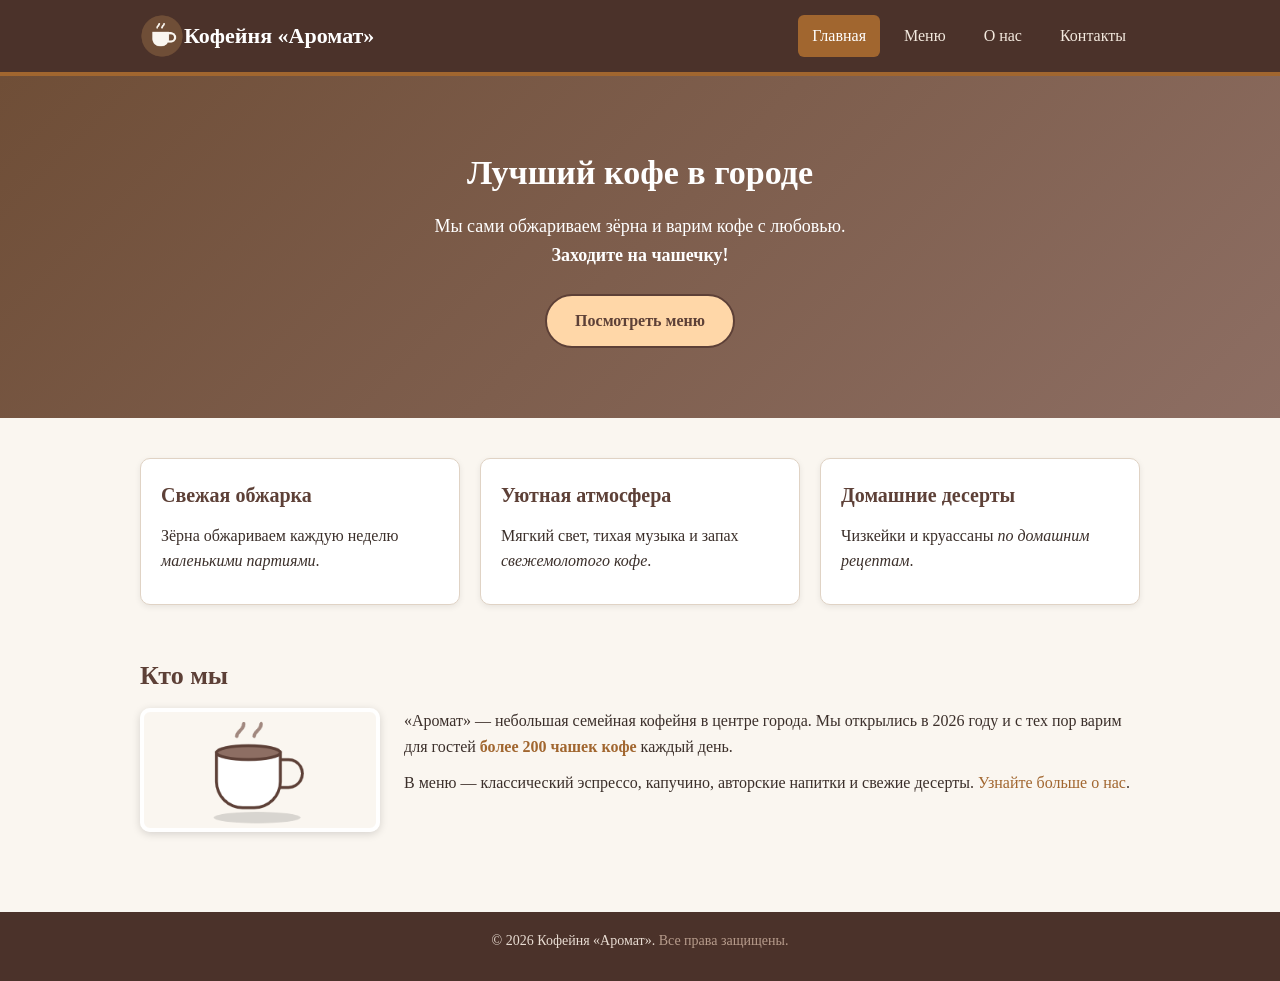
<file: lab2/index.html>
<!DOCTYPE html>
<html lang="ru">
<head>
    <meta charset="UTF-8">
    <meta name="viewport" content="width=device-width, initial-scale=1.0">
    <title>Кофейня «Аромат» — главная</title>
    <link rel="stylesheet" href="css/style.css">
</head>
<body>

    <header id="main-header">
        <div class="container header-inner">
            <a href="index.html" class="logo-link">
                <img src="images/logo.png" alt="Логотип кофейни «Аромат»" class="logo-img">
                <span class="logo-text">Кофейня «Аромат»</span>
            </a>
            <nav class="main-nav">
                <a href="index.html" class="nav-link active">Главная</a>
                <a href="menu.html" class="nav-link">Меню</a>
                <a href="about.html" class="nav-link">О нас</a>
                <a href="contacts.html" class="nav-link">Контакты</a>
            </nav>
        </div>
    </header>

    <main>
        <section id="hero">
            <div class="container">
                <h1>Лучший кофе в городе</h1>
                <p class="hero-text">Мы сами обжариваем зёрна и варим кофе с любовью.<br>
                   <strong>Заходите на чашечку!</strong></p>
                <a href="menu.html" class="btn">Посмотреть меню</a>
            </div>
        </section>

        <section class="features">
            <div class="container features-row">
                <div class="card">
                    <h3>Свежая обжарка</h3>
                    <p>Зёрна обжариваем каждую неделю <em>маленькими партиями</em>.</p>
                </div>
                <div class="card">
                    <h3>Уютная атмосфера</h3>
                    <p>Мягкий свет, тихая музыка и запах <em>свежемолотого кофе</em>.</p>
                </div>
                <div class="card">
                    <h3>Домашние десерты</h3>
                    <p>Чизкейки и круассаны <em>по домашним рецептам</em>.</p>
                </div>
            </div>
        </section>

        <section class="container intro">
            <h2>Кто мы</h2>
            <div class="about-row">
                <img src="images/cup.png" alt="Чашка кофе" class="about-img">
                <div>
                    <p>«Аромат» — небольшая семейная кофейня в центре города. Мы открылись
                       в 2026 году и с тех пор варим для гостей
                       <span class="accent">более 200 чашек кофе</span> каждый день.</p>
                    <p>В меню — классический эспрессо, капучино, авторские напитки и свежие
                       десерты. <a href="about.html">Узнайте больше о нас</a>.</p>
                </div>
            </div>
        </section>
    </main>

    <footer id="footer">
        <div class="container">
            <p>© 2026 Кофейня «Аромат». <span class="muted">Все права защищены.</span></p>
        </div>
    </footer>

</body>
</html>
</file>
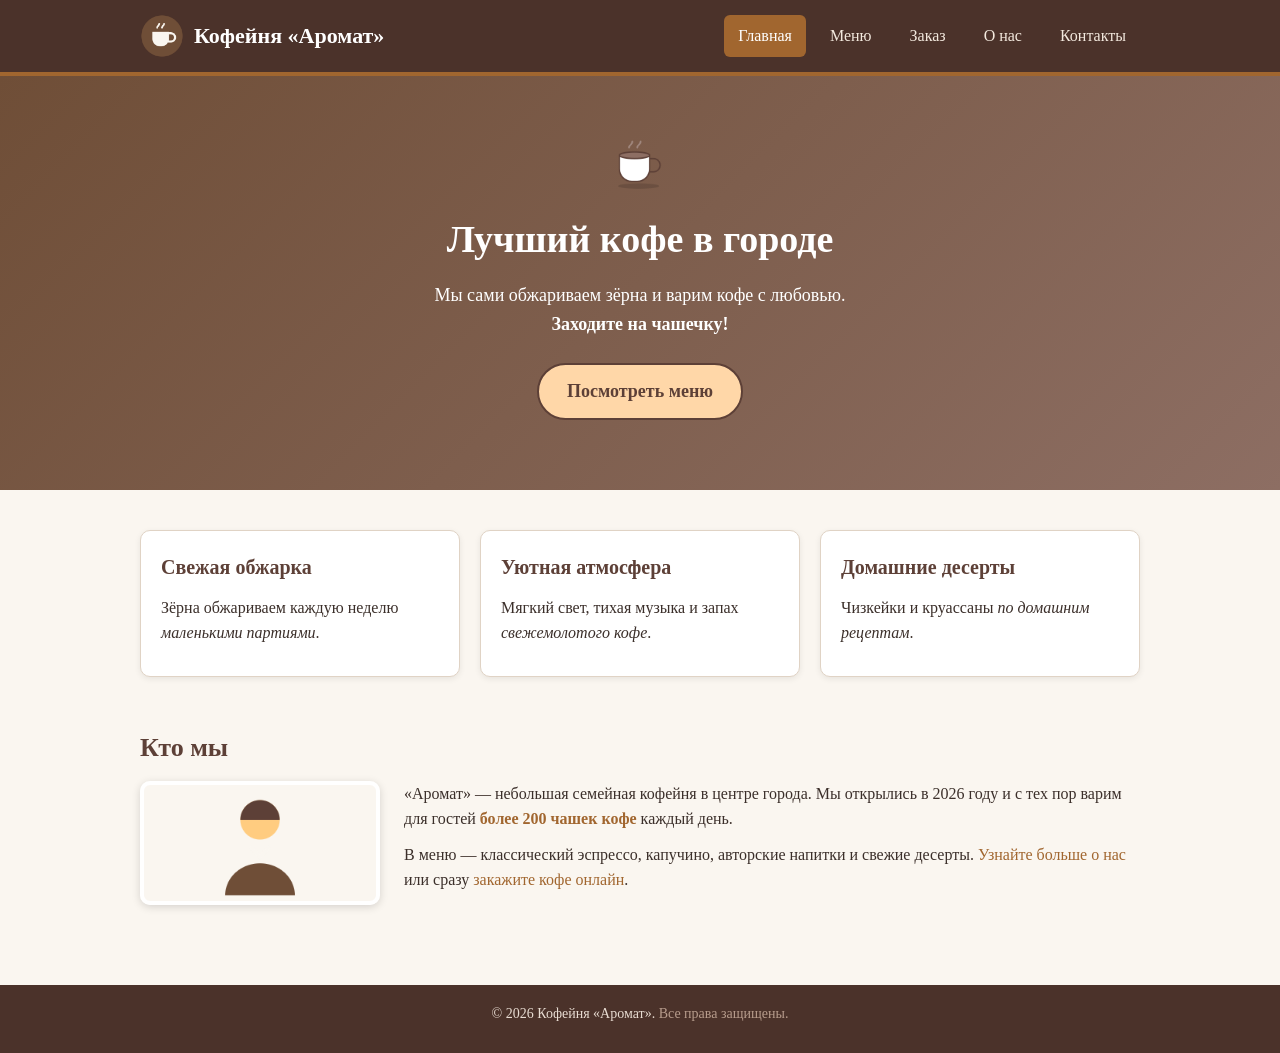
<file: lab4/index.html>
<!DOCTYPE html>
<html lang="ru">
<head>
    <meta charset="UTF-8">
    <meta name="viewport" content="width=device-width, initial-scale=1.0">
    <title>Кофейня «Аромат» — главная</title>
    <link rel="stylesheet" href="css/style.css">
</head>
<body>

    <header class="header">
        <div class="container header__inner">
            <a href="index.html" class="logo">
                <img src="images/logo.png" alt="Логотип кофейни «Аромат»" class="logo__img">
                <span class="logo__text">Кофейня «Аромат»</span>
            </a>
            <nav class="nav">
                <a href="index.html" class="nav__link nav__link--active">Главная</a>
                <a href="menu.html" class="nav__link">Меню</a>
                <a href="order.html" class="nav__link">Заказ</a>
                <a href="about.html" class="nav__link">О нас</a>
                <a href="contacts.html" class="nav__link">Контакты</a>
            </nav>
        </div>
    </header>

    <main>
        <!-- ГЛАВНЫЙ БАННЕР: градиент + анимация пара над чашкой -->
        <section class="hero">
            <div class="container hero__content">
                <div class="hero__cup">
                    <img src="images/cup.png" alt="Чашка кофе" class="hero__cup-img">
                    <!-- Пар рисуется тремя <span> и анимируется CSS-ключевыми кадрами @keyframes steam-rise -->
                    <div class="steam" aria-hidden="true">
                        <span class="steam__puff steam__puff--1"></span>
                        <span class="steam__puff steam__puff--2"></span>
                        <span class="steam__puff steam__puff--3"></span>
                    </div>
                </div>
                <h1 class="hero__title">Лучший кофе в городе</h1>
                <p class="hero__text">Мы сами обжариваем зёрна и варим кофе с любовью.<br>
                   <strong>Заходите на чашечку!</strong></p>
                <a href="menu.html" class="button button--hero">Посмотреть меню</a>
            </div>
        </section>

        <!-- ТРИ КАРТОЧКИ В ОДИН РЯД — это FLEXBOX  -->
        <section class="features">
            <div class="container features__row">
                <div class="card">
                    <h3 class="card__title">Свежая обжарка</h3>
                    <p class="card__text">Зёрна обжариваем каждую неделю <em>маленькими партиями</em>.</p>
                </div>
                <div class="card">
                    <h3 class="card__title">Уютная атмосфера</h3>
                    <p class="card__text">Мягкий свет, тихая музыка и запах <em>свежемолотого кофе</em>.</p>
                </div>
                <div class="card">
                    <h3 class="card__title">Домашние десерты</h3>
                    <p class="card__text">Чизкейки и круассаны <em>по домашним рецептам</em>.</p>
                </div>
            </div>
        </section>

        <section class="intro">
            <div class="container">
                <h2>Кто мы</h2>
                <!-- ФОТО СЛЕВА, ТЕКСТ СПРАВА — тоже FLEXBOX -->
                <div class="about">
                    <img src="images/barista.png" alt="Бариста за работой" class="about__img">
                    <div class="about__body">
                        <p>«Аромат» — небольшая семейная кофейня в центре города. Мы открылись
                           в 2026 году и с тех пор варим для гостей
                           <span class="accent">более 200 чашек кофе</span> каждый день.</p>
                        <p>В меню — классический эспрессо, капучино, авторские напитки и свежие
                           десерты. <a href="about.html">Узнайте больше о нас</a> или сразу
                           <a href="order.html">закажите кофе онлайн</a>.</p>
                    </div>
                </div>
            </div>
        </section>
    </main>

    <footer class="footer">
        <div class="container">
            <p>© 2026 Кофейня «Аромат». <span class="footer__muted">Все права защищены.</span></p>
        </div>
    </footer>

</body>
</html>
</file>
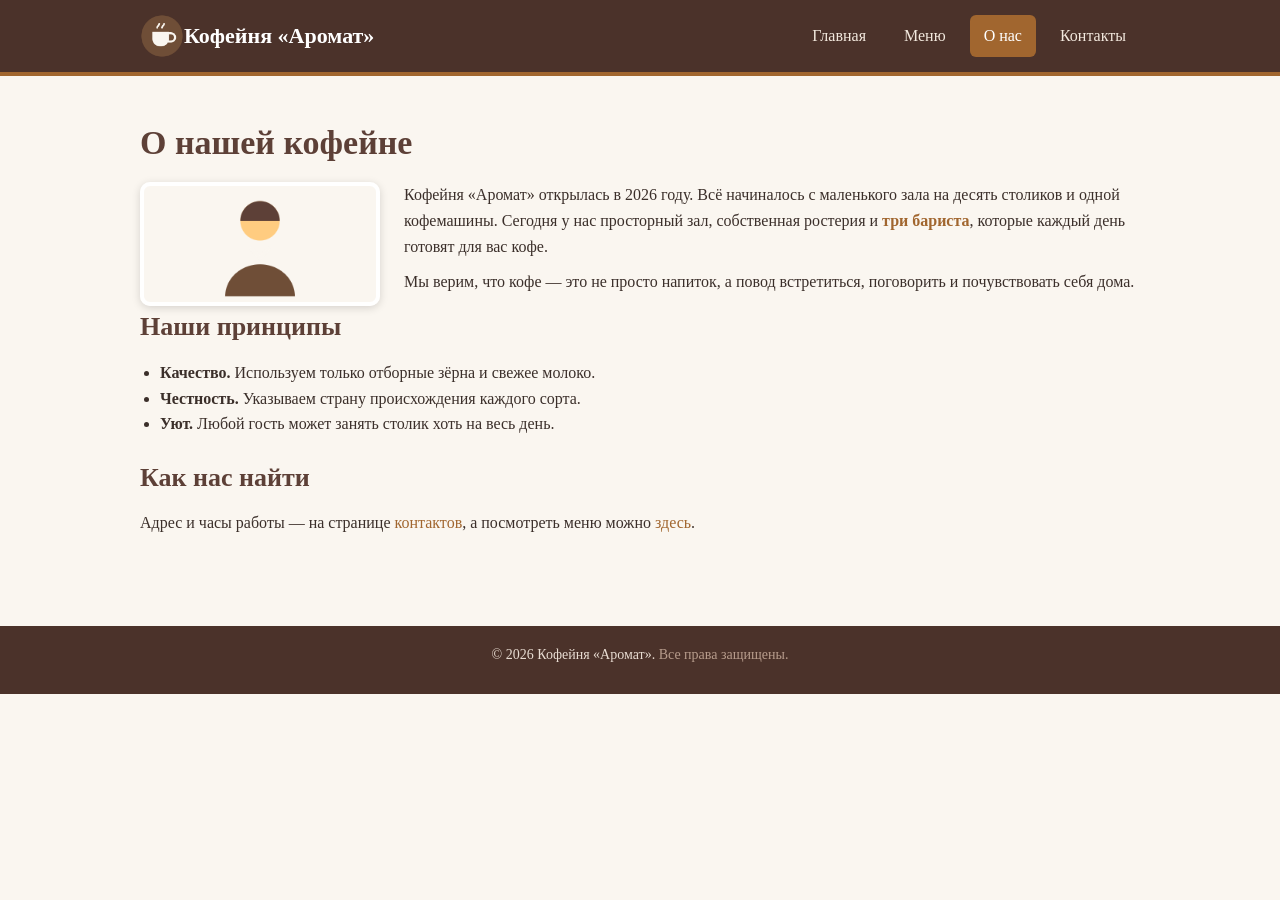
<file: lab2/about.html>
<!DOCTYPE html>
<html lang="ru">
<head>
    <meta charset="UTF-8">
    <meta name="viewport" content="width=device-width, initial-scale=1.0">
    <title>О нас — Кофейня «Аромат»</title>
    <link rel="stylesheet" href="css/style.css">
</head>
<body>

    <header id="main-header">
        <div class="container header-inner">
            <a href="index.html" class="logo-link">
                <img src="images/logo.png" alt="Логотип кофейни «Аромат»" class="logo-img">
                <span class="logo-text">Кофейня «Аромат»</span>
            </a>
            <nav class="main-nav">
                <a href="index.html" class="nav-link">Главная</a>
                <a href="menu.html" class="nav-link">Меню</a>
                <a href="about.html" class="nav-link active">О нас</a>
                <a href="contacts.html" class="nav-link">Контакты</a>
            </nav>
        </div>
    </header>

    <main>
        <section class="container intro">
            <h1>О нашей кофейне</h1>

            <div class="about-row">
                <img src="images/barista.png" alt="Наш бариста за работой" class="about-img">
                <div>
                    <p>Кофейня «Аромат» открылась в 2026 году. Всё начиналось с маленького
                       зала на десять столиков и одной кофемашины. Сегодня у нас просторный
                       зал, собственная ростерия и <span class="accent">три бариста</span>,
                       которые каждый день готовят для вас кофе.</p>
                    <p>Мы верим, что кофе — это не просто напиток, а повод встретиться,
                       поговорить и почувствовать себя дома.</p>
                </div>
            </div>

            <h2>Наши принципы</h2>
            <ul class="values-list">
                <li><strong>Качество.</strong> Используем только отборные зёрна и свежее молоко.</li>
                <li><strong>Честность.</strong> Указываем страну происхождения каждого сорта.</li>
                <li><strong>Уют.</strong> Любой гость может занять столик хоть на весь день.</li>
            </ul>

            <h2>Как нас найти</h2>
            <p>Адрес и часы работы — на странице <a href="contacts.html">контактов</a>,
               а посмотреть меню можно <a href="menu.html">здесь</a>.</p>
        </section>
    </main>

    <footer id="footer">
        <div class="container">
            <p>© 2026 Кофейня «Аромат». <span class="muted">Все права защищены.</span></p>
        </div>
    </footer>

</body>
</html>
</file>
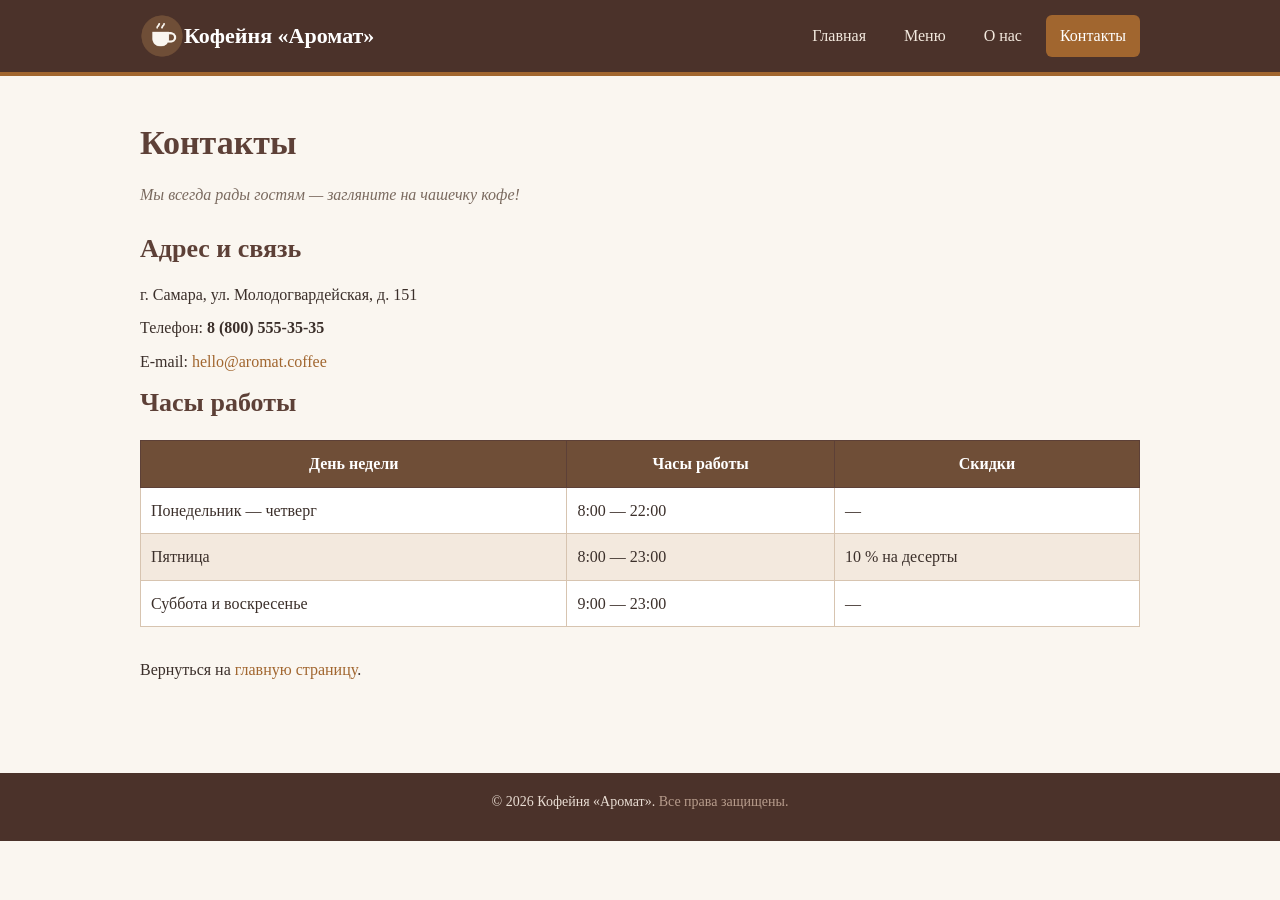
<file: lab2/contacts.html>
<!DOCTYPE html>
<html lang="ru">
<head>
    <meta charset="UTF-8">
    <meta name="viewport" content="width=device-width, initial-scale=1.0">
    <title>Контакты — Кофейня «Аромат»</title>
    <link rel="stylesheet" href="css/style.css">
</head>
<body>

    <header id="main-header">
        <div class="container header-inner">
            <a href="index.html" class="logo-link">
                <img src="images/logo.png" alt="Логотип кофейни «Аромат»" class="logo-img">
                <span class="logo-text">Кофейня «Аромат»</span>
            </a>
            <nav class="main-nav">
                <a href="index.html" class="nav-link">Главная</a>
                <a href="menu.html" class="nav-link">Меню</a>
                <a href="about.html" class="nav-link">О нас</a>
                <a href="contacts.html" class="nav-link active">Контакты</a>
            </nav>
        </div>
    </header>

    <main>
        <section class="container intro">
            <h1>Контакты</h1>
            <p class="page-subtitle">Мы всегда рады гостям — загляните на чашечку кофе!</p>

            <h2>Адрес и связь</h2>
            <p class="contact-item">г. Самара, ул. Молодогвардейская, д. 151</p>
            <p class="contact-item">Телефон: <strong>8 (800) 555-35-35</strong></p>
            <p class="contact-item">E-mail: <a href="mailto:hello@aromat.coffee">hello@aromat.coffee</a></p>

            <h2>Часы работы</h2>
            <table class="hours-table">
                <thead>
                    <tr>
                        <th>День недели</th>
                        <th>Часы работы</th>
                        <th>Скидки</th>
                    </tr>
                </thead>
                <tbody>
                    <tr>
                        <td>Понедельник — четверг</td>
                        <td class="col-center">8:00 — 22:00</td>
                        <td class="col-right">—</td>
                    </tr>
                    <tr>
                        <td>Пятница</td>
                        <td class="col-center">8:00 — 23:00</td>
                        <td class="col-right">10 % на десерты</td>
                    </tr>
                    <tr>
                        <td>Суббота и воскресенье</td>
                        <td class="col-center">9:00 — 23:00</td>
                        <td class="col-right">—</td>
                    </tr>
                </tbody>
            </table>

            <p>Вернуться на <a href="index.html">главную страницу</a>.</p>
        </section>
    </main>

    <footer id="footer">
        <div class="container">
            <p>© 2026 Кофейня «Аромат». <span class="muted">Все права защищены.</span></p>
        </div>
    </footer>

</body>
</html>
</file>
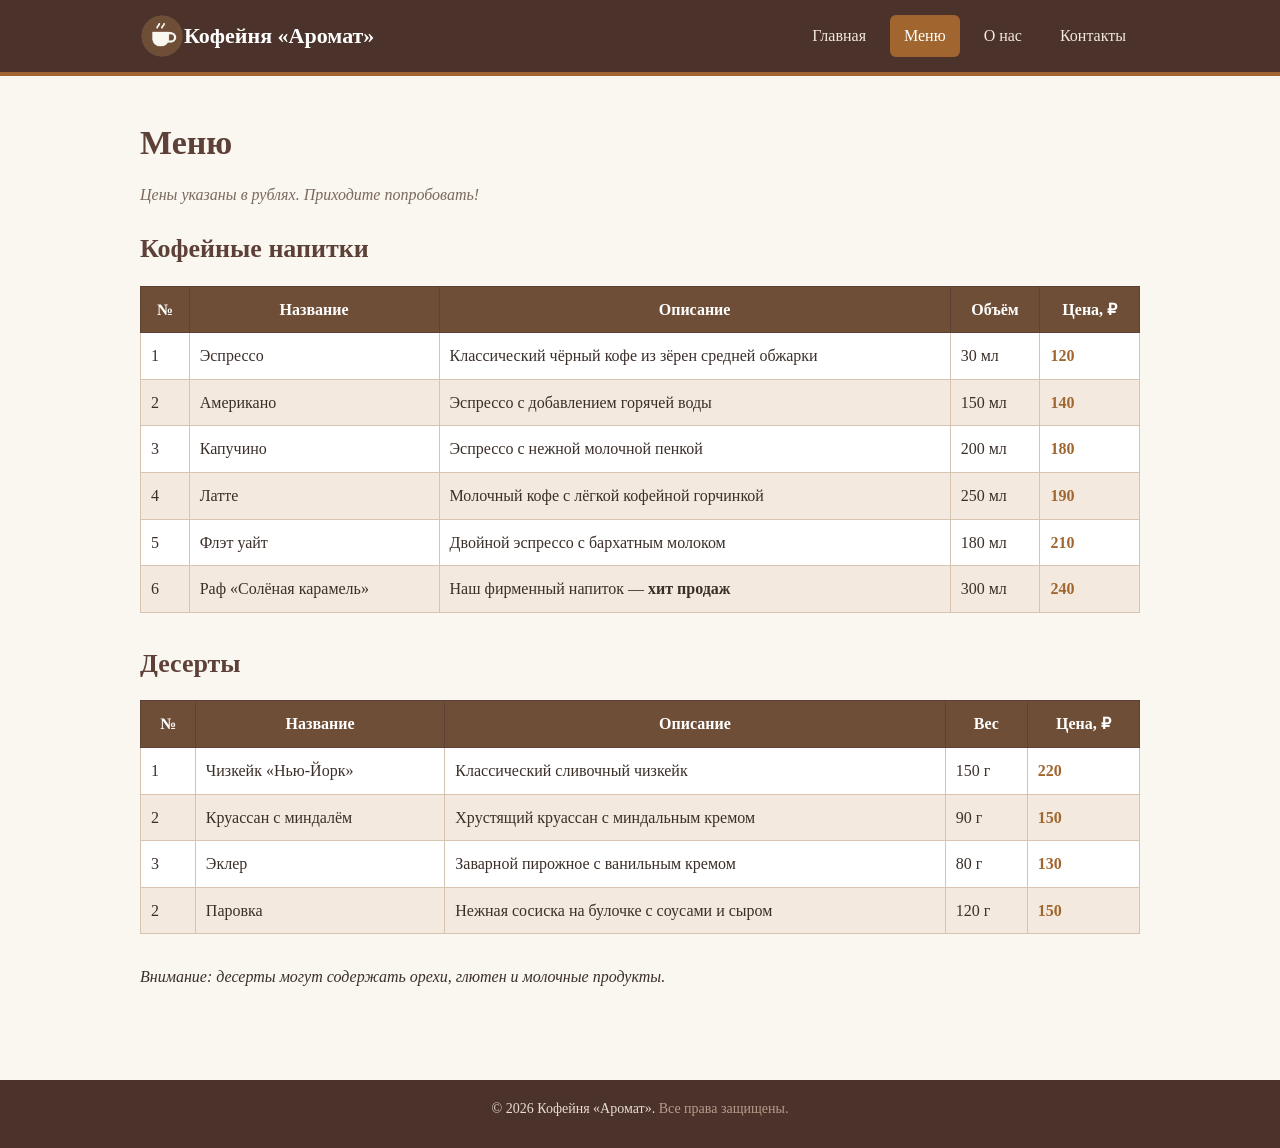
<file: lab2/menu.html>
<!DOCTYPE html>
<html lang="ru">
<head>
    <meta charset="UTF-8">
    <meta name="viewport" content="width=device-width, initial-scale=1.0">
    <title>Меню — Кофейня «Аромат»</title>
    <link rel="stylesheet" href="css/style.css">
</head>
<body>

    <header id="main-header">
        <div class="container header-inner">
            <a href="index.html" class="logo-link">
                <img src="images/logo.png" alt="Логотип кофейни «Аромат»" class="logo-img">
                <span class="logo-text">Кофейня «Аромат»</span>
            </a>
            <nav class="main-nav">
                <a href="index.html" class="nav-link">Главная</a>
                <a href="menu.html" class="nav-link active">Меню</a>
                <a href="about.html" class="nav-link">О нас</a>
                <a href="contacts.html" class="nav-link">Контакты</a>
            </nav>
        </div>
    </header>

    <main>
        <section class="container intro">
            <h1>Меню</h1>
            <p class="page-subtitle">Цены указаны в рублях. Приходите попробовать!</p>

            <h2>Кофейные напитки</h2>
            <table class="menu-table">
                <thead>
                    <tr>
                        <th>№</th>
                        <th>Название</th>
                        <th>Описание</th>
                        <th>Объём</th>
                        <th>Цена, ₽</th>
                    </tr>
                </thead>
                <tbody>
                    <tr>
                        <td class="col-center">1</td>
                        <td>Эспрессо</td>
                        <td>Классический чёрный кофе из зёрен средней обжарки</td>
                        <td class="col-center">30 мл</td>
                        <td class="col-right price">120</td>
                    </tr>
                    <tr>
                        <td class="col-center">2</td>
                        <td>Американо</td>
                        <td>Эспрессо с добавлением горячей воды</td>
                        <td class="col-center">150 мл</td>
                        <td class="col-right price">140</td>
                    </tr>
                    <tr>
                        <td class="col-center">3</td>
                        <td>Капучино</td>
                        <td>Эспрессо с нежной молочной пенкой</td>
                        <td class="col-center">200 мл</td>
                        <td class="col-right price">180</td>
                    </tr>
                    <tr>
                        <td class="col-center">4</td>
                        <td>Латте</td>
                        <td>Молочный кофе с лёгкой кофейной горчинкой</td>
                        <td class="col-center">250 мл</td>
                        <td class="col-right price">190</td>
                    </tr>
                    <tr>
                        <td class="col-center">5</td>
                        <td>Флэт уайт</td>
                        <td>Двойной эспрессо с бархатным молоком</td>
                        <td class="col-center">180 мл</td>
                        <td class="col-right price">210</td>
                    </tr>
                    <tr>
                        <td class="col-center">6</td>
                        <td>Раф «Солёная карамель»</td>
                        <td>Наш фирменный напиток — <strong>хит продаж</strong></td>
                        <td class="col-center">300 мл</td>
                        <td class="col-right price">240</td>
                    </tr>
                </tbody>
            </table>

            <h2>Десерты</h2>
            <table class="menu-table">
                <thead>
                    <tr>
                        <th>№</th>
                        <th>Название</th>
                        <th>Описание</th>
                        <th>Вес</th>
                        <th>Цена, ₽</th>
                    </tr>
                </thead>
                <tbody>
                    <tr>
                        <td class="col-center">1</td>
                        <td>Чизкейк «Нью-Йорк»</td>
                        <td>Классический сливочный чизкейк</td>
                        <td class="col-center">150 г</td>
                        <td class="col-right price">220</td>
                    </tr>
                    <tr>
                        <td class="col-center">2</td>
                        <td>Круассан с миндалём</td>
                        <td>Хрустящий круассан с миндальным кремом</td>
                        <td class="col-center">90 г</td>
                        <td class="col-right price">150</td>
                    </tr>
                    <tr>
                        <td class="col-center">3</td>
                        <td>Эклер</td>
                        <td>Заварной пирожное с ванильным кремом</td>
                        <td class="col-center">80 г</td>
                        <td class="col-right price">130</td>
                    </tr>
                    <tr>
                        <td class="col-center">2</td>
                        <td>Паровка</td>
                        <td>Нежная сосиска на булочке с соусами и сыром</td>
                        <td class="col-center">120 г</td>
                        <td class="col-right price">150</td>
                    </tr>
                </tbody>
            </table>

            <p><em>Внимание: десерты могут содержать орехи, глютен и молочные продукты.</em></p>
        </section>
    </main>

    <footer id="footer">
        <div class="container">
            <p>© 2026 Кофейня «Аромат». <span class="muted">Все права защищены.</span></p>
        </div>
    </footer>

</body>
</html>
</file>
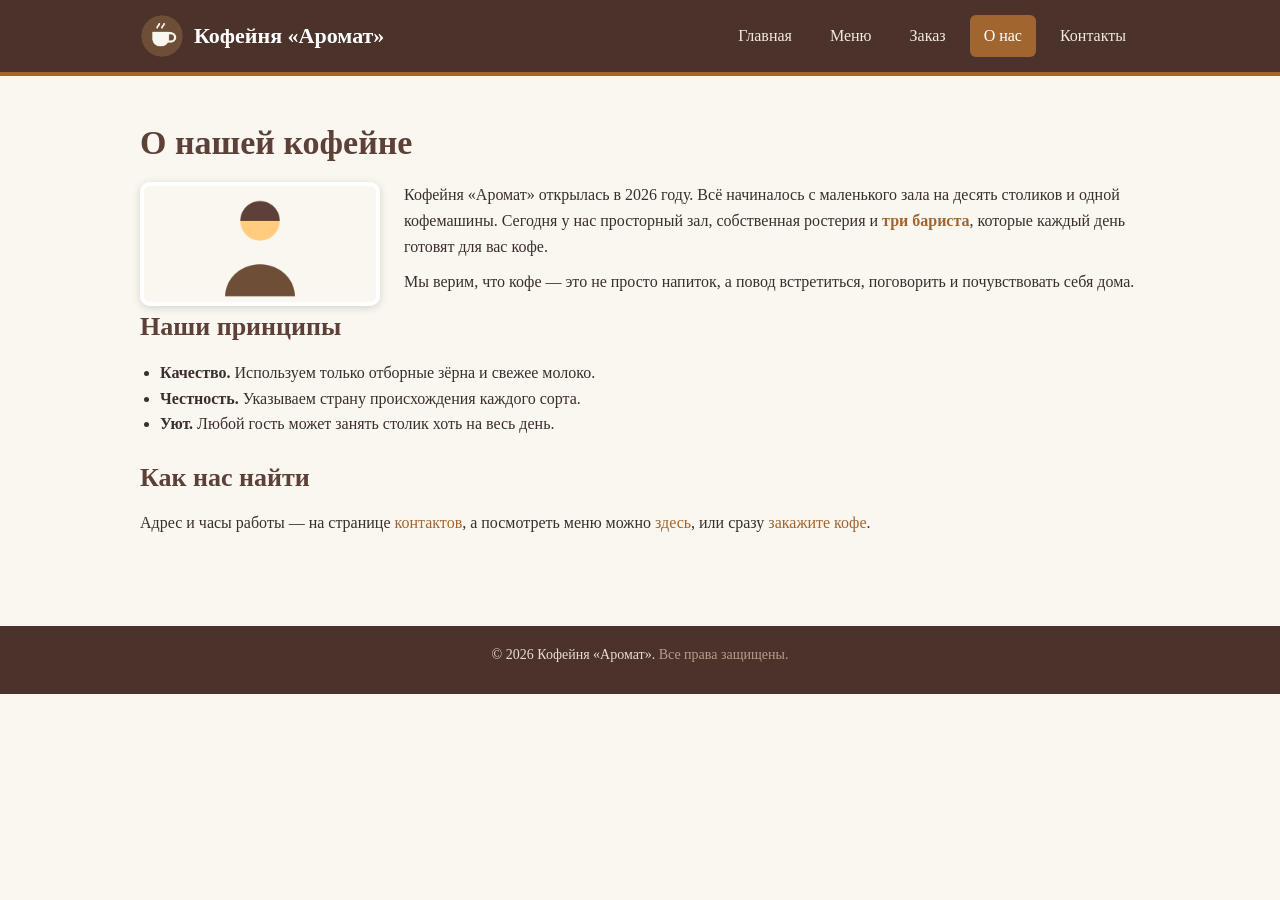
<file: lab4/about.html>
<!DOCTYPE html>
<html lang="ru">
<head>
    <meta charset="UTF-8">
    <meta name="viewport" content="width=device-width, initial-scale=1.0">
    <title>О нас — Кофейня «Аромат»</title>
    <link rel="stylesheet" href="css/style.css">
</head>
<body>

    <header class="header">
        <div class="container header__inner">
            <a href="index.html" class="logo">
                <img src="images/logo.png" alt="Логотип кофейни «Аромат»" class="logo__img">
                <span class="logo__text">Кофейня «Аромат»</span>
            </a>
            <nav class="nav">
                <a href="index.html" class="nav__link">Главная</a>
                <a href="menu.html" class="nav__link">Меню</a>
                <a href="order.html" class="nav__link">Заказ</a>
                <a href="about.html" class="nav__link nav__link--active">О нас</a>
                <a href="contacts.html" class="nav__link">Контакты</a>
            </nav>
        </div>
    </header>

    <main>
        <section class="intro">
            <div class="container">
                <h1>О нашей кофейне</h1>

                <div class="about">
                    <img src="images/barista.png" alt="Наш бариста за работой" class="about__img">
                    <div class="about__body">
                        <p>Кофейня «Аромат» открылась в 2026 году. Всё начиналось с маленького
                           зала на десять столиков и одной кофемашины. Сегодня у нас просторный
                           зал, собственная ростерия и <span class="accent">три бариста</span>,
                           которые каждый день готовят для вас кофе.</p>
                        <p>Мы верим, что кофе — это не просто напиток, а повод встретиться,
                           поговорить и почувствовать себя дома.</p>
                    </div>
                </div>

                <h2>Наши принципы</h2>
                <ul class="values">
                    <li class="values__item"><strong>Качество.</strong> Используем только отборные зёрна и свежее молоко.</li>
                    <li class="values__item"><strong>Честность.</strong> Указываем страну происхождения каждого сорта.</li>
                    <li class="values__item"><strong>Уют.</strong> Любой гость может занять столик хоть на весь день.</li>
                </ul>

                <h2>Как нас найти</h2>
                <p>Адрес и часы работы — на странице <a href="contacts.html">контактов</a>,
                   а посмотреть меню можно <a href="menu.html">здесь</a>,
                   или сразу <a href="order.html">закажите кофе</a>.</p>
            </div>
        </section>
    </main>

    <footer class="footer">
        <div class="container">
            <p>© 2026 Кофейня «Аромат». <span class="footer__muted">Все права защищены.</span></p>
        </div>
    </footer>

</body>
</html>
</file>
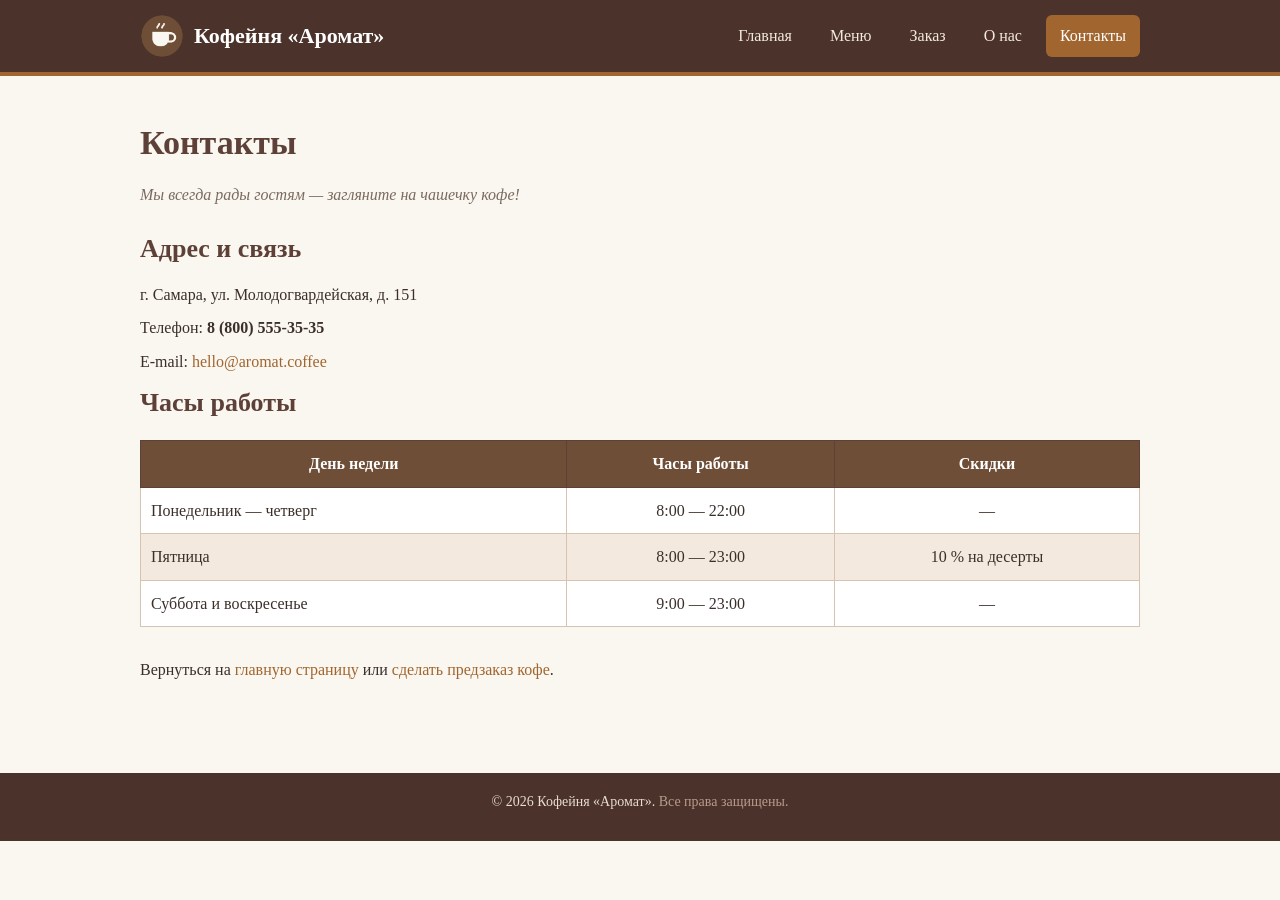
<file: lab4/contacts.html>
<!DOCTYPE html>
<html lang="ru">
<head>
    <meta charset="UTF-8">
    <meta name="viewport" content="width=device-width, initial-scale=1.0">
    <title>Контакты — Кофейня «Аромат»</title>
    <link rel="stylesheet" href="css/style.css">
</head>
<body>

    <header class="header">
        <div class="container header__inner">
            <a href="index.html" class="logo">
                <img src="images/logo.png" alt="Логотип кофейни «Аромат»" class="logo__img">
                <span class="logo__text">Кофейня «Аромат»</span>
            </a>
            <nav class="nav">
                <a href="index.html" class="nav__link">Главная</a>
                <a href="menu.html" class="nav__link">Меню</a>
                <a href="order.html" class="nav__link">Заказ</a>
                <a href="about.html" class="nav__link">О нас</a>
                <a href="contacts.html" class="nav__link nav__link--active">Контакты</a>
            </nav>
        </div>
    </header>

    <main>
        <section class="intro">
            <div class="container">
                <h1>Контакты</h1>
                <p class="intro__subtitle">Мы всегда рады гостям — загляните на чашечку кофе!</p>

                <h2>Адрес и связь</h2>
                <p class="contacts__item">г. Самара, ул. Молодогвардейская, д. 151</p>
                <p class="contacts__item">Телефон: <strong>8 (800) 555-35-35</strong></p>
                <p class="contacts__item">E-mail: <a href="mailto:hello@aromat.coffee">hello@aromat.coffee</a></p>

                <h2>Часы работы</h2>
                <table class="table">
                    <thead>
                        <tr>
                            <th>День недели</th>
                            <th>Часы работы</th>
                            <th>Скидки</th>
                        </tr>
                    </thead>
                    <tbody>
                        <tr>
                            <td class="table__cell">Понедельник — четверг</td>
                            <td class="table__cell table__cell--center">8:00 — 22:00</td>
                            <td class="table__cell table__cell--center">—</td>
                        </tr>
                        <tr>
                            <td class="table__cell">Пятница</td>
                            <td class="table__cell table__cell--center">8:00 — 23:00</td>
                            <td class="table__cell table__cell--center">10 % на десерты</td>
                        </tr>
                        <tr>
                            <td class="table__cell">Суббота и воскресенье</td>
                            <td class="table__cell table__cell--center">9:00 — 23:00</td>
                            <td class="table__cell table__cell--center">—</td>
                        </tr>
                    </tbody>
                </table>

                <p>Вернуться на <a href="index.html">главную страницу</a> или
                   <a href="order.html">сделать предзаказ кофе</a>.</p>
            </div>
        </section>
    </main>

    <footer class="footer">
        <div class="container">
            <p>© 2026 Кофейня «Аромат». <span class="footer__muted">Все права защищены.</span></p>
        </div>
    </footer>

</body>
</html>
</file>
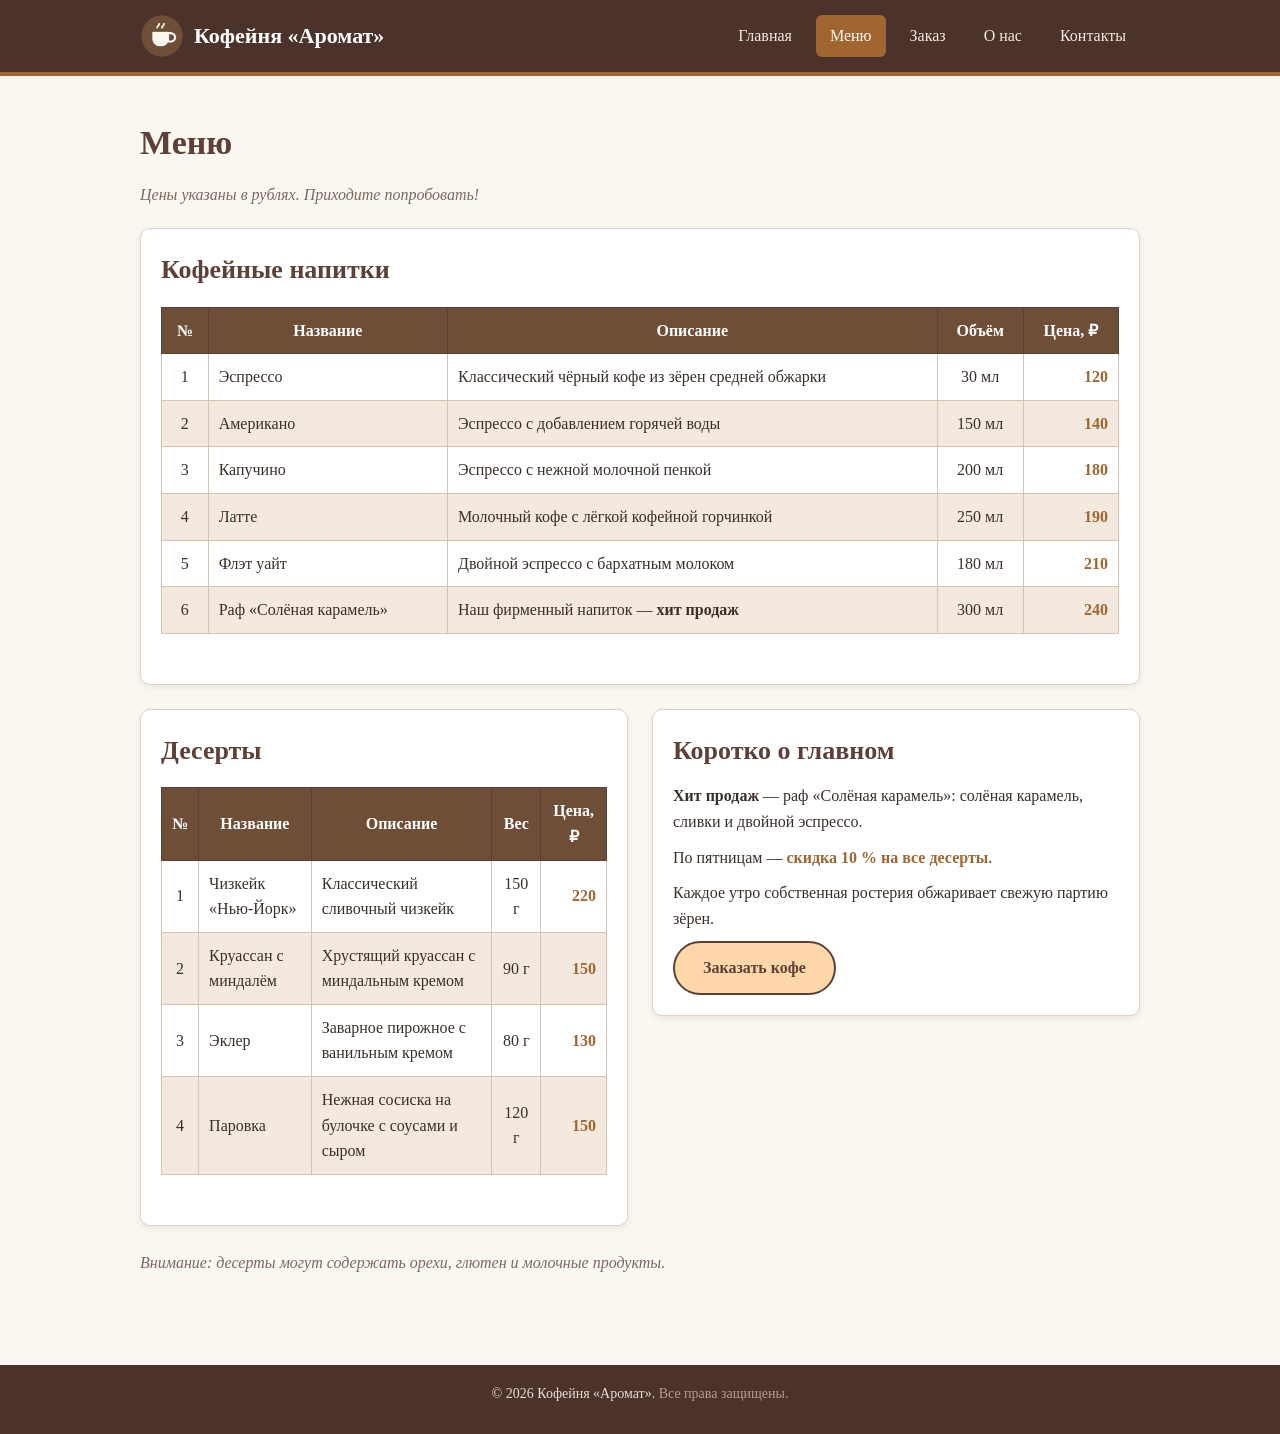
<file: lab4/menu.html>
<!DOCTYPE html>
<html lang="ru">
<head>
    <meta charset="UTF-8">
    <meta name="viewport" content="width=device-width, initial-scale=1.0">
    <title>Меню — Кофейня «Аромат»</title>
    <link rel="stylesheet" href="css/style.css">
</head>
<body>

    <header class="header">
        <div class="container header__inner">
            <a href="index.html" class="logo">
                <img src="images/logo.png" alt="Логотип кофейни «Аромат»" class="logo__img">
                <span class="logo__text">Кофейня «Аромат»</span>
            </a>
            <nav class="nav">
                <a href="index.html" class="nav__link">Главная</a>
                <a href="menu.html" class="nav__link nav__link--active">Меню</a>
                <a href="order.html" class="nav__link">Заказ</a>
                <a href="about.html" class="nav__link">О нас</a>
                <a href="contacts.html" class="nav__link">Контакты</a>
            </nav>
        </div>
    </header>

    <main>
        <section class="intro">
            <div class="container">
                <h1>Меню</h1>
                <p class="intro__subtitle">Цены указаны в рублях. Приходите попробовать!</p>

                <!-- СТРАНИЦА СВЁРСТАНА С ПОМОЩЬЮ GRID:
                     две колонки, категория «напитки» занимает обе колонки сразу -->
                <div class="menu__layout">

                    <section class="menu__category menu__category--wide">
                        <h2 class="menu__heading">Кофейные напитки</h2>
                        <table class="table">
                            <thead>
                                <tr>
                                    <th>№</th>
                                    <th>Название</th>
                                    <th>Описание</th>
                                    <th>Объём</th>
                                    <th>Цена, ₽</th>
                                </tr>
                            </thead>
                            <tbody>
                                <tr>
                                    <td class="table__cell table__cell--center">1</td>
                                    <td class="table__cell">Эспрессо</td>
                                    <td class="table__cell">Классический чёрный кофе из зёрен средней обжарки</td>
                                    <td class="table__cell table__cell--center">30 мл</td>
                                    <td class="table__cell table__cell--right table__price">120</td>
                                </tr>
                                <tr>
                                    <td class="table__cell table__cell--center">2</td>
                                    <td class="table__cell">Американо</td>
                                    <td class="table__cell">Эспрессо с добавлением горячей воды</td>
                                    <td class="table__cell table__cell--center">150 мл</td>
                                    <td class="table__cell table__cell--right table__price">140</td>
                                </tr>
                                <tr>
                                    <td class="table__cell table__cell--center">3</td>
                                    <td class="table__cell">Капучино</td>
                                    <td class="table__cell">Эспрессо с нежной молочной пенкой</td>
                                    <td class="table__cell table__cell--center">200 мл</td>
                                    <td class="table__cell table__cell--right table__price">180</td>
                                </tr>
                                <tr>
                                    <td class="table__cell table__cell--center">4</td>
                                    <td class="table__cell">Латте</td>
                                    <td class="table__cell">Молочный кофе с лёгкой кофейной горчинкой</td>
                                    <td class="table__cell table__cell--center">250 мл</td>
                                    <td class="table__cell table__cell--right table__price">190</td>
                                </tr>
                                <tr>
                                    <td class="table__cell table__cell--center">5</td>
                                    <td class="table__cell">Флэт уайт</td>
                                    <td class="table__cell">Двойной эспрессо с бархатным молоком</td>
                                    <td class="table__cell table__cell--center">180 мл</td>
                                    <td class="table__cell table__cell--right table__price">210</td>
                                </tr>
                                <tr>
                                    <td class="table__cell table__cell--center">6</td>
                                    <td class="table__cell">Раф «Солёная карамель»</td>
                                    <td class="table__cell">Наш фирменный напиток — <strong>хит продаж</strong></td>
                                    <td class="table__cell table__cell--center">300 мл</td>
                                    <td class="table__cell table__cell--right table__price">240</td>
                                </tr>
                            </tbody>
                        </table>
                    </section>

                    <section class="menu__category">
                        <h2 class="menu__heading">Десерты</h2>
                        <table class="table">
                            <thead>
                                <tr>
                                    <th>№</th>
                                    <th>Название</th>
                                    <th>Описание</th>
                                    <th>Вес</th>
                                    <th>Цена, ₽</th>
                                </tr>
                            </thead>
                            <tbody>
                                <tr>
                                    <td class="table__cell table__cell--center">1</td>
                                    <td class="table__cell">Чизкейк «Нью-Йорк»</td>
                                    <td class="table__cell">Классический сливочный чизкейк</td>
                                    <td class="table__cell table__cell--center">150 г</td>
                                    <td class="table__cell table__cell--right table__price">220</td>
                                </tr>
                                <tr>
                                    <td class="table__cell table__cell--center">2</td>
                                    <td class="table__cell">Круассан с миндалём</td>
                                    <td class="table__cell">Хрустящий круассан с миндальным кремом</td>
                                    <td class="table__cell table__cell--center">90 г</td>
                                    <td class="table__cell table__cell--right table__price">150</td>
                                </tr>
                                <tr>
                                    <td class="table__cell table__cell--center">3</td>
                                    <td class="table__cell">Эклер</td>
                                    <td class="table__cell">Заварное пирожное с ванильным кремом</td>
                                    <td class="table__cell table__cell--center">80 г</td>
                                    <td class="table__cell table__cell--right table__price">130</td>
                                </tr>
                                <tr>
                                    <td class="table__cell table__cell--center">4</td>
                                    <td class="table__cell">Паровка</td>
                                    <td class="table__cell">Нежная сосиска на булочке с соусами и сыром</td>
                                    <td class="table__cell table__cell--center">120 г</td>
                                    <td class="table__cell table__cell--right table__price">150</td>
                                </tr>
                            </tbody>
                        </table>
                    </section>

                    <section class="menu__category">
                        <h2 class="menu__heading">Коротко о главном</h2>
                        <p><strong>Хит продаж</strong> — раф «Солёная карамель»: солёная карамель,
                           сливки и двойной эспрессо.</p>
                        <p>По пятницам — <span class="accent">скидка 10 % на все десерты</span>.</p>
                        <p>Каждое утро собственная ростерия обжаривает свежую партию зёрен.</p>
                        <a href="order.html" class="button">Заказать кофе</a>
                    </section>

                    <p class="menu__note">Внимание: десерты могут содержать орехи, глютен
                       и молочные продукты.</p>
                </div>
            </div>
        </section>
    </main>

    <footer class="footer">
        <div class="container">
            <p>© 2026 Кофейня «Аромат». <span class="footer__muted">Все права защищены.</span></p>
        </div>
    </footer>

</body>
</html>
</file>
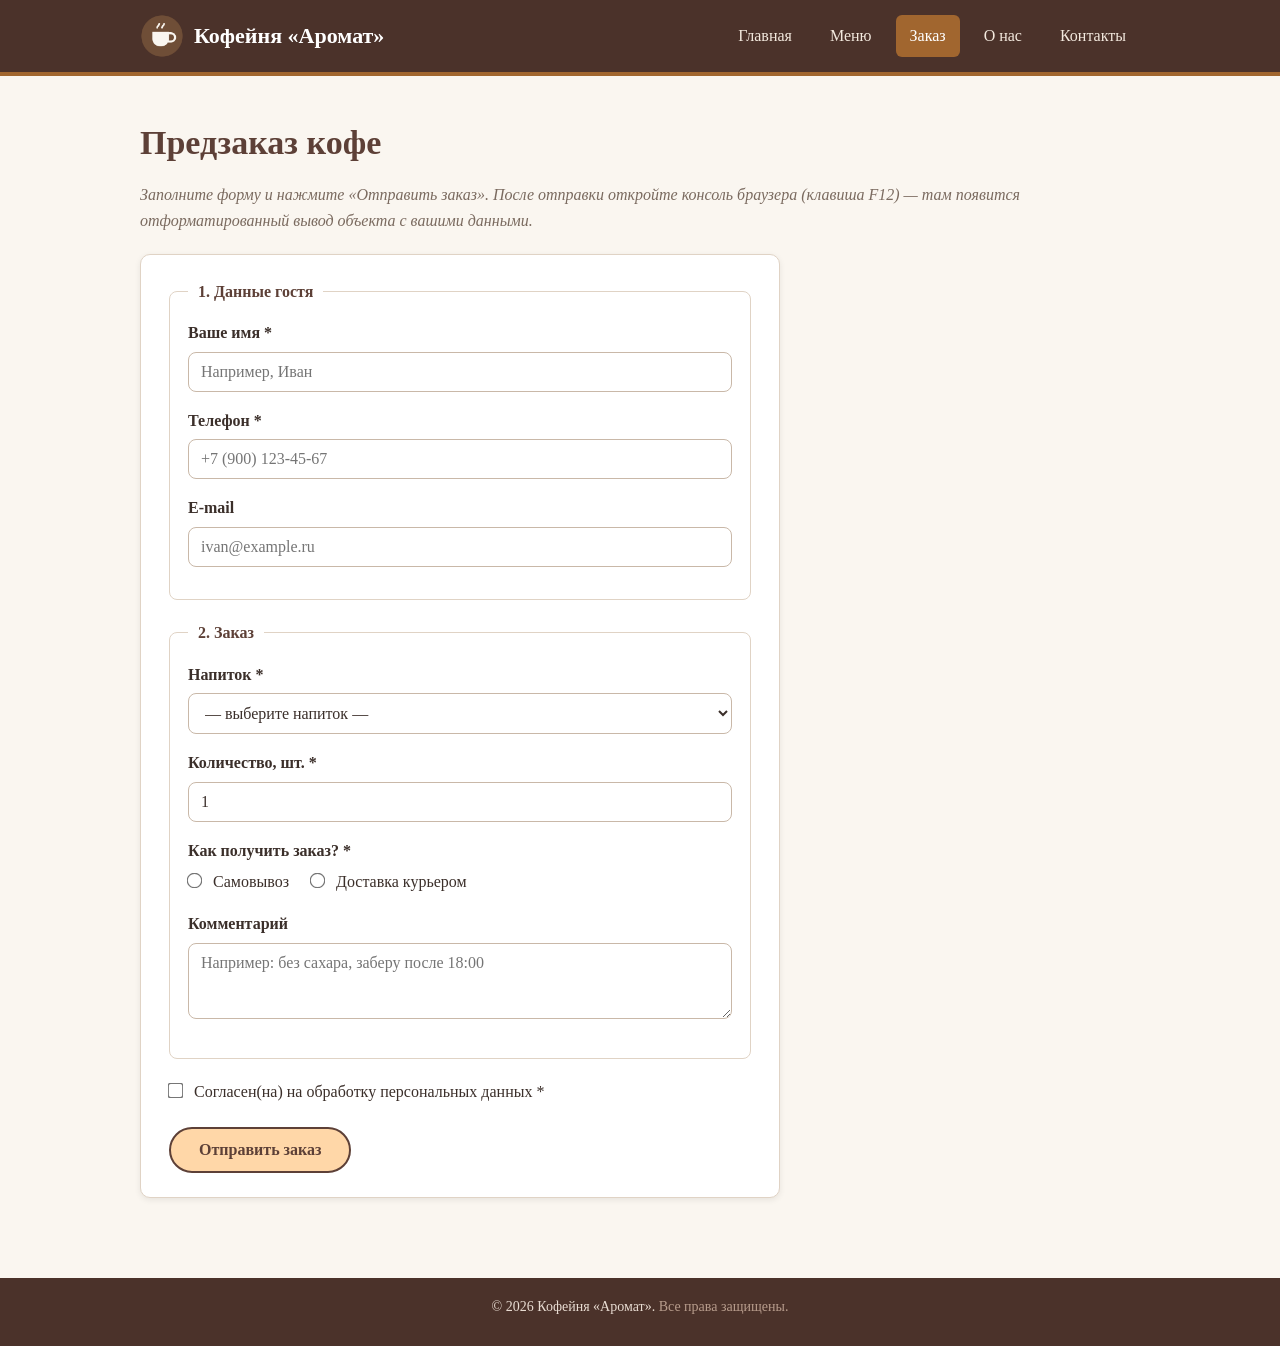
<file: lab4/order.html>
<!DOCTYPE html>
<html lang="ru">
<head>
    <meta charset="UTF-8">
    <meta name="viewport" content="width=device-width, initial-scale=1.0">
    <title>Предзаказ — Кофейня «Аромат»</title>
    <link rel="stylesheet" href="css/style.css">
</head>
<body>

    <header class="header">
        <div class="container header__inner">
            <a href="index.html" class="logo">
                <img src="images/logo.png" alt="Логотип кофейни «Аромат»" class="logo__img">
                <span class="logo__text">Кофейня «Аромат»</span>
            </a>
            <nav class="nav">
                <a href="index.html" class="nav__link">Главная</a>
                <a href="menu.html" class="nav__link">Меню</a>
                <a href="order.html" class="nav__link nav__link--active">Заказ</a>
                <a href="about.html" class="nav__link">О нас</a>
                <a href="contacts.html" class="nav__link">Контакты</a>
            </nav>
        </div>
    </header>

    <main>
        <section class="intro">
            <div class="container">
                <h1>Предзаказ кофе</h1>
                <p class="intro__subtitle">Заполните форму и нажмите «Отправить заказ».
                   После отправки откройте консоль браузера (клавиша F12) — там появится
                   отформатированный вывод объекта с вашими данными.</p>

                <!-- ФОРМА ПРЕДЗАКАЗА: 7 разных типов полей + кнопка отправки.
                     Обработчик события submit живёт в js/main.js -->
                <form class="form" id="order-form">

                    <fieldset class="form__fieldset">
                        <legend class="form__legend">1. Данные гостя</legend>

                        <div class="form__field">
                            <label class="form__label" for="name">Ваше имя *</label>
                            <!-- ТИП 1: type="text" — обычный текст -->
                            <input class="form__input" type="text" id="name" name="name"
                                   placeholder="Например, Иван" minlength="2" required>
                        </div>

                        <div class="form__field">
                            <label class="form__label" for="phone">Телефон *</label>
                            <!-- ТИП 2: type="tel" — телефон -->
                            <input class="form__input" type="tel" id="phone" name="phone"
                                   placeholder="+7 (900) 123-45-67" required>
                        </div>

                        <div class="form__field">
                            <label class="form__label" for="email">E-mail</label>
                            <!-- ТИП 3: type="email" — браузер сам проверит, что введён адрес с @ -->
                            <input class="form__input" type="email" id="email" name="email"
                                   placeholder="ivan@example.ru">
                        </div>
                    </fieldset>

                    <fieldset class="form__fieldset">
                        <legend class="form__legend">2. Заказ</legend>

                        <div class="form__field">
                            <label class="form__label" for="drink">Напиток *</label>
                            <!-- ТИП 4: select — выпадающий список -->
                            <select class="form__select" id="drink" name="drink" required>
                                <option value="" selected disabled>— выберите напиток —</option>
                                <option value="Эспрессо">Эспрессо — 120 ₽</option>
                                <option value="Американо">Американо — 140 ₽</option>
                                <option value="Капучино">Капучино — 180 ₽</option>
                                <option value="Латте">Латте — 190 ₽</option>
                                <option value="Флэт уайт">Флэт уайт — 210 ₽</option>
                                <option value="Раф «Солёная карамель»">Раф «Солёная карамель» — 240 ₽</option>
                            </select>
                        </div>

                        <div class="form__field">
                            <label class="form__label" for="quantity">Количество, шт. *</label>
                            <!-- ТИП 5: type="number" — только числа, минимум 1, максимум 20 -->
                            <input class="form__input" type="number" id="quantity" name="quantity"
                                   min="1" max="20" value="1" required>
                        </div>

                        <div class="form__field">
                            <span class="form__label">Как получить заказ? *</span>
                            <!-- ТИП 6: radio — можно выбрать только один вариант из группы -->
                            <label class="form__radio-label">
                                <input class="form__radio" type="radio" name="delivery" value="Самовывоз" required>
                                Самовывоз
                            </label>
                            <label class="form__radio-label">
                                <input class="form__radio" type="radio" name="delivery" value="Доставка курьером">
                                Доставка курьером
                            </label>
                        </div>

                        <div class="form__field">
                            <label class="form__label" for="comment">Комментарий</label>
                            <!-- ТИП 7: textarea — многострочное текстовое поле -->
                            <textarea class="form__textarea" id="comment" name="comment" rows="3"
                                      placeholder="Например: без сахара, заберу после 18:00"></textarea>
                        </div>
                    </fieldset>

                    <div class="form__field">
                        <!-- ТИП 8: checkbox — галочка согласия, без неё браузер не даст отправить форму -->
                        <label class="form__checkbox-label">
                            <input class="form__checkbox" type="checkbox" name="consent" required>
                            Согласен(на) на обработку персональных данных *
                        </label>
                    </div>

                    <!-- Кнопка отправки данных на сервер: type="submit" -->
                    <button class="button button--submit" type="submit">Отправить заказ</button>
                </form>

                <!-- Плашка «Заказ принят». Атрибут hidden прячет её,
                     JavaScript покажет: successBlock.hidden = false -->
                <div class="success" id="order-success" hidden>
                    Заказ принят! Данные заказа выведены в консоль браузера — нажмите F12.
                </div>
            </div>
        </section>
    </main>

    <footer class="footer">
        <div class="container">
            <p>© 2026 Кофейня «Аромат». <span class="footer__muted">Все права защищены.</span></p>
        </div>
    </footer>

    <!-- Скрипт подключён ТОЛЬКО на этой странице: он работает с формой -->
    <script src="js/main.js"></script>
</body>
</html>
</file>
<file: lab2/css/style.css>
/* ---------- Селекторы ТЕГОВ (элементов) ---------- */
* {
    margin: 0;
    padding: 0;
    box-sizing: border-box;
}

body {
    font-family: Georgia, "Times New Roman", serif;
    background-color: #faf6f0;      
    color: #3b2f2a;                
    line-height: 1.6;
}

h1, h2, h3 {
    color: #5d4037;
    margin-bottom: 12px;
}
h1 { font-size: 34px; }
h2 { font-size: 26px; }
h3 { font-size: 20px; }

p { margin-bottom: 10px; }

a {
    color: #a1662f;
    text-decoration: none;
}
a:hover {                         
    color: #6f4e37;
    text-decoration: underline;
}

img { max-width: 100%; }
table { border-collapse: collapse; }

/* ---------- Селекторы ИДЕНТИФИКАТОРОВ ---------- */

#main-header {
    background-color: #4b322a;
    border-bottom: 4px solid #a1662f;
}

.header-inner {
    display: flex;
    align-items: center;
    justify-content: space-between;
    padding: 14px 0;
}

.logo-link   { display: flex; align-items: center; }
.logo-text   { color: #ffffff; font-size: 22px; font-weight: bold; }
.logo-img {
    width: 44px;
    height: 44px;
    object-fit: cover;    
    border-radius: 50%;  
}

#footer {
    background-color: #4b322a;
    color: #e8dcd2;
    margin-top: 40px;
    padding: 18px 0;
    text-align: center;
    font-size: 14px;
}

#hero {
    background: linear-gradient(135deg, #6f4e37 0%, #8d6e63 100%);
    color: #ffffff;
    text-align: center;
    padding: 70px 0;
}
#hero h1    { color: #ffffff; }
.hero-text  { font-size: 18px; margin-bottom: 24px; }

/* ---------- Селекторы КЛАССОВ ---------- */
.container {
    width: 90%;
    max-width: 1000px;
    margin: 0 auto;
}

.main-nav .nav-link {             
    display: inline-block;
    color: #f3e9de;
    padding: 8px 14px;
    margin-left: 6px;
    border-radius: 6px;
    transition: background-color 0.3s;
}
.main-nav .nav-link:hover {
    background-color: #6f4e37;
    color: #ffffff;
    text-decoration: none;
}
.main-nav .active {
    background-color: #a1662f;
    color: #ffffff;
}

.btn {
    display: inline-block;
    background-color: #ffd7a8;
    color: #5d4037;
    font-weight: bold;
    padding: 12px 28px;
    border-radius: 30px;
    border: 2px solid #5d4037;
}
.btn:hover {
    background-color: #ffffff;
    text-decoration: none;
}

.features     { padding: 40px 0 10px; }
.features-row { display: flex; gap: 20px; }
.card {
    flex: 1;
    background-color: #ffffff;
    border: 1px solid #e0d3c5;
    border-radius: 10px;
    padding: 20px;
    box-shadow: 0 2px 6px rgba(0, 0, 0, 0.08);
}

.intro      { padding: 40px 0; }
.about-row  { display: flex; gap: 24px; align-items: flex-start; }
.about-img  {
    width: 240px;
    border-radius: 10px;
    border: 4px solid #ffffff;
    box-shadow: 0 2px 8px rgba(0, 0, 0, 0.15);
}
.accent     { color: #a1662f; font-weight: bold; }
.muted      { color: #b79c8c; }
.values-list{ margin: 10px 0 20px 20px; }
.contact-item { margin-bottom: 8px; }
.page-subtitle { font-style: italic; color: #7a6a5f; margin-bottom: 20px; }

/* ---------- Таблицы ---------- */
.menu-table,
.hours-table {
    width: 100%;
    margin: 16px 0 30px;
    background-color: #ffffff;
}

.menu-table caption,
.hours-table caption {
    caption-side: top;
    font-style: italic;
    color: #6f4e37;
    padding-bottom: 8px;
}

.menu-table th,
.hours-table th {
    background-color: #6f4e37;
    color: #ffffff;
    text-align: center;                   
    padding: 10px;
    border: 1px solid #5d4037;
}

.menu-table td,
.hours-table td {
    border: 1px solid #d7c4b0;
    padding: 10px;
    text-align: left;                     
}

.menu-table tbody tr:nth-child(even),     
.hours-table tbody tr:nth-child(even) {
    background-color: #f3e9de;            
}

.col-center { text-align: center; }        
.col-right  { text-align: right; }         
.price      { font-weight: bold; color: #a1662f; white-space: nowrap; }
</file>
<file: lab4/css/style.css>
/* ------------------------------------------------------------
   1. CSS-ПЕРЕМЕННЫЕ
   ------------------------------------------------------------ */
:root {
    /* Цвета фонов */
    --color-bg-page:          #faf6f0;  
    --color-bg-card:          #ffffff;  
    --color-bg-dark:          #4b322a; 
    --color-bg-hero-start:    #6f4e37; 
    --color-bg-hero-end:      #8d6e63;  
    --color-bg-row-even:      #f3e9de;   
    --color-bg-nav-hover:     #6f4e37;  
    --color-bg-nav-active:    #a1662f;   
    --color-bg-button:        #ffd7a8;   
    --color-bg-button-hover:  #ffffff;   
    --color-bg-input:         #ffffff;  
    --color-bg-success:       #e8f5e9;   

    /* Цвета текста */
    --color-text-main:        #3b2f2a;   
    --color-text-heading:     #5d4037;   
    --color-text-light:       #ffffff;  
    --color-text-cream:       #f3e9de;   
    --color-text-footer:      #e8dcd2;   
    --color-text-muted:       #b79c8c;  
    --color-text-subtitle:    #7a6a5f; 
    --color-text-success:     #2e7d32; 

    /* Акценты и границы */
    --color-accent:           #a1662f;   
    --color-accent-dark:      #6f4e37;   
    --color-border:           #e0d3c5;   
    --color-border-table:     #d7c4b0;   
    --color-border-head:      #5d4037;   
    --color-border-dark:      #5d4037;  
    --color-border-input:     #c9b8a8;   
    --color-border-success:   #a5d6a7;   

    /* Тени. Цвет тени — тоже цвет, поэтому тоже переменная */
    --color-shadow:           rgba(0, 0, 0, 0.08);
    --color-shadow-strong:    rgba(0, 0, 0, 0.15);

    /* Пар над чашкой — полупрозрачный белый */
    --color-steam:            rgba(255, 255, 255, 0.85);
}

/* ------------------------------------------------------------
   2. СБРОС СТИЛЕЙ (RESET)
   ------------------------------------------------------------ */
* {
    margin: 0;
    padding: 0;
    box-sizing: border-box;   
}

/* ------------------------------------------------------------
   3. БАЗОВАЯ ТИПОГРАФИКА
   ------------------------------------------------------------ */
body {
    font-family: Georgia, "Times New Roman", serif;
    background-color: var(--color-bg-page);
    color: var(--color-text-main);
    line-height: 1.6;         
}

h1, h2, h3 {
    color: var(--color-text-heading);
    margin-bottom: 12px;
}
h1 { font-size: 34px; }
h2 { font-size: 26px; }
h3 { font-size: 20px; }

p { margin-bottom: 10px; }

a {
    color: var(--color-accent);
    text-decoration: none;
}
a:hover {
    color: var(--color-accent-dark);
    text-decoration: underline;
}

img { max-width: 100%; }
table { border-collapse: collapse; }

/* Контейнер-«обёртка»: не даёт контенту прилипать к краям экрана */
.container {
    width: 90%;
    max-width: 1000px;
    margin: 0 auto;
}

/* ------------------------------------------------------------
   4. ШАПКА САЙТА (блок header)
   ------------------------------------------------------------ */
.header {
    background-color: var(--color-bg-dark);
    border-bottom: 4px solid var(--color-accent);
}

.header__inner {
    display: flex;                   
    align-items: center;             
    justify-content: space-between;  
    padding: 14px 0;
}

/* Блок logo */
.logo {
    display: flex;
    align-items: center;
}
.logo__img {
    width: 44px;
    height: 44px;
    object-fit: cover;       
    border-radius: 50%;      
}
.logo__text {
    color: var(--color-text-light);
    font-size: 22px;
    font-weight: bold;
    margin-left: 10px;
}

/* Блок nav */
.nav__link {
    display: inline-block;
    color: var(--color-text-cream);
    padding: 8px 14px;
    margin-left: 6px;
    border-radius: 6px;
    transition: background-color 0.3s; 
}
.nav__link:hover {
    background-color: var(--color-bg-nav-hover);
    color: var(--color-text-light);
    text-decoration: none;
}
/* МОДИФИКАТОР: активная (текущая) страница */
.nav__link--active {
    background-color: var(--color-bg-nav-active);
    color: var(--color-text-light);
}

/* ------------------------------------------------------------
   5. ГЛАВНЫЙ БАННЕР (блок hero) + АНИМАЦИЯ ПАРА
   ------------------------------------------------------------ */
.hero {
    background: linear-gradient(135deg, var(--color-bg-hero-start) 0%, var(--color-bg-hero-end) 100%);
    color: var(--color-text-light);
    text-align: center;
    padding: 60px 0 70px;
}

/* Появление баннера: плавно, сверху вниз */
.hero__content {
    animation: fade-up 0.9s ease-out both;
}

.hero__title {
    color: var(--color-text-light);
    font-size: 38px;
}

.hero__text {
    font-size: 18px;
    margin-bottom: 24px;
}

/* Обёртка чашки: position relative — точка отсчёта
   для спозиционированного поверх пара */
.hero__cup {
    position: relative;
    display: inline-block;
    margin-bottom: 10px;
}
.hero__cup-img {
    width: 110px;
    display: block;
}

/* Блок steam — три «облачка» пара над чашкой */
.steam {
    position: absolute;
    bottom: 90%;
    left: 50%;
    transform: translateX(-50%);
    display: flex;
    gap: 12px;
}
.steam__puff {
    width: 14px;
    height: 36px;
    background: var(--color-steam);
    border-radius: 50%;      
    filter: blur(6px);        
    opacity: 0;             
    animation: steam-rise 2.8s ease-in-out infinite;
}
.steam__puff--2 {
    height: 46px;
    animation-delay: 0.9s;  
}
.steam__puff--3 {
    animation-delay: 1.8s;
}

/* САМА АНИМАЦИЯ: кадры 0% → 35% → 100% */
@keyframes steam-rise {
    0% {
        opacity: 0;
        transform: translateY(12px) scale(0.6); 
    }
    35% {
        opacity: 1;                           
    }
    100% {
        opacity: 0;
        transform: translateY(-52px) scale(1.3);
    }
}

/* Анимация появления баннера (дополнительная) */
@keyframes fade-up {
    from {
        opacity: 0;
        transform: translateY(-20px);
    }
    to {
        opacity: 1;
        transform: translateY(0);
    }
}

/* ------------------------------------------------------------
   6. КНОПКИ (блок button)
   ------------------------------------------------------------ */
.button {
    display: inline-block;
    background-color: var(--color-bg-button);
    color: var(--color-text-heading);
    font-weight: bold;
    padding: 12px 28px;
    border-radius: 30px;
    border: 2px solid var(--color-border-dark);
    cursor: pointer;            
    font-family: inherit;
    font-size: 16px;
    transition: background-color 0.3s, transform 0.3s;
}
.button:hover {
    background-color: var(--color-bg-button-hover);
    text-decoration: none;
    transform: translateY(-2px); 
}
/* Модификатор: кнопка внутри баннера */
.button--hero {
    font-size: 18px;
}
/* Модификатор: кнопка отправки формы */
.button--submit {
    margin-top: 6px;
}

/* ------------------------------------------------------------
   7. FLEXBOX-РЯДЫ НА ГЛАВНОЙ (блоки features, about)
   ------------------------------------------------------------ */
.features { padding: 40px 0 10px; }

/* ТРИ КАРТОЧКИ В ОДИН РЯД — это Flexbox */
.features__row {
    display: flex;
    gap: 20px;               
}

.card {
    flex: 1;                  
    background-color: var(--color-bg-card);
    border: 1px solid var(--color-border);
    border-radius: 10px;
    padding: 20px;
    box-shadow: 0 2px 6px var(--color-shadow);
    transition: transform 0.3s, box-shadow 0.3s;
}
/* Карточка «приподнимается», когда на неё наводят мышь */
.card:hover {
    transform: translateY(-4px);
    box-shadow: 0 6px 14px var(--color-shadow-strong);
}
.card__title {
    color: var(--color-text-heading);
}

/* Блок about: фото слева, текст справа — тоже Flexbox */
.about {
    display: flex;
    gap: 24px;
    align-items: flex-start;
}
.about__img {
    width: 240px;
    border-radius: 10px;
    border: 4px solid var(--color-bg-card);
    box-shadow: 0 2px 8px var(--color-shadow-strong);
}

/* ------------------------------------------------------------
   8. ОБЩИЕ БЛОКИ СТРАНИЦ (intro, values, contacts, footer)
   ------------------------------------------------------------ */
.intro { padding: 40px 0; }

.intro__subtitle {
    font-style: italic;
    color: var(--color-text-subtitle);
    margin-bottom: 20px;
}

/* Утилита-акцент (используется внутри текста) */
.accent {
    color: var(--color-accent);
    font-weight: bold;
}

.values { margin: 10px 0 20px 20px; }

.contacts__item { margin-bottom: 8px; }

.footer {
    background-color: var(--color-bg-dark);
    color: var(--color-text-footer);
    margin-top: 40px;
    padding: 18px 0;
    text-align: center;
    font-size: 14px;
}
.footer__muted { color: var(--color-text-muted); }

/* ------------------------------------------------------------
   9. ТАБЛИЦЫ (блок table, модификаторы ячеек)
   ------------------------------------------------------------ */
.table {
    width: 100%;
    margin: 16px 0 30px;
    background-color: var(--color-bg-card);
}
.table th {
    background-color: var(--color-accent-dark);
    color: var(--color-text-light);
    text-align: center;
    padding: 10px;
    border: 1px solid var(--color-border-head);
}
.table td {
    border: 1px solid var(--color-border-table);
    padding: 10px;
}
/* Элемент-ячейка и его модификаторы выравнивания */
.table__cell { text-align: left; }
.table__cell--center { text-align: center; }
.table__cell--right  { text-align: right; }
.table__price {
    font-weight: bold;
    color: var(--color-accent);
    white-space: nowrap;
}
/* Чётные строки — светлый фон («зебра») */
.table tbody tr:nth-child(even) {
    background-color: var(--color-bg-row-even);
}

/* ------------------------------------------------------------
   10. GRID НА СТРАНИЦЕ МЕНЮ (блок menu)
   ------------------------------------------------------------ */
.menu__layout {
    display: grid;                         
    grid-template-columns: repeat(2, 1fr); 
    gap: 24px;                             
    align-items: start;
}

/* Категория меню — карточка-обёртка */
.menu__category {
    background-color: var(--color-bg-card);
    border: 1px solid var(--color-border);
    border-radius: 10px;
    padding: 20px;
    box-shadow: 0 2px 6px var(--color-shadow);
}

/* МОДИФИКАТОР: элемент занимает ОБЕ колонки сетки */
.menu__category--wide {
    grid-column: 1 / -1;
}

.menu__heading {
    color: var(--color-text-heading);
}

.menu__note {
    grid-column: 1 / -1;
    font-style: italic;
    color: var(--color-text-subtitle);
}

/* ------------------------------------------------------------
   11. ФОРМА ПРЕДЗАКАЗА (блок form, страница order.html)
   ------------------------------------------------------------ */
.form {
    background-color: var(--color-bg-card);
    border: 1px solid var(--color-border);
    border-radius: 10px;
    padding: 24px 28px;
    box-shadow: 0 2px 6px var(--color-shadow);
    max-width: 640px;
}

.form__fieldset {
    border: 1px solid var(--color-border);
    border-radius: 8px;
    padding: 16px 18px;
    margin-bottom: 20px;
}
.form__legend {
    font-weight: bold;
    color: var(--color-text-heading);
    padding: 0 10px;
}
.form__field {
    margin-bottom: 16px;
}
.form__label {
    display: block;
    font-weight: bold;
    margin-bottom: 6px;
}
.form__input,
.form__select,
.form__textarea {
    width: 100%;
    padding: 10px 12px;
    font-family: inherit;
    font-size: 16px;
    color: var(--color-text-main);
    background-color: var(--color-bg-input);
    border: 1px solid var(--color-border-input);
    border-radius: 8px;
    outline: none;
    transition: border-color 0.3s, box-shadow 0.3s;
}
/* Поле в момент, когда пользователь печатает в нём */
.form__input:focus,
.form__select:focus,
.form__textarea:focus {
    border-color: var(--color-accent);
    box-shadow: 0 0 0 3px var(--color-shadow);
}
.form__radio,
.form__checkbox {
    margin-right: 8px;
    /* современное свойство: красит кружочки и галочки в наш цвет */
    accent-color: var(--color-accent);
    transform: scale(1.2);
}
.form__radio-label,
.form__checkbox-label {
    margin-right: 18px;
}

/* ------------------------------------------------------------
   Зелёная плашка «Заказ принят»
   ------------------------------------------------------------ */
.success {
    background-color: var(--color-bg-success);
    border: 1px solid var(--color-border-success);
    color: var(--color-text-success);
    border-radius: 8px;
    padding: 14px 18px;
    margin-top: 20px;
    max-width: 640px;
    font-weight: bold;
}

/* ------------------------------------------------------------
   12. АДАПТИВНОСТЬ (медиазапросы)
   ------------------------------------------------------------ */
@media (max-width: 800px) {
    .features__row {
        flex-direction: column;    
    }
    .about {
        flex-direction: column;   
        align-items: center;
    }
    .about__img {
        width: 200px;
    }
    .menu__layout {
        grid-template-columns: 1fr; 
    }
    .header__inner {
        flex-direction: column;
        gap: 10px;
    }
}
</file>
